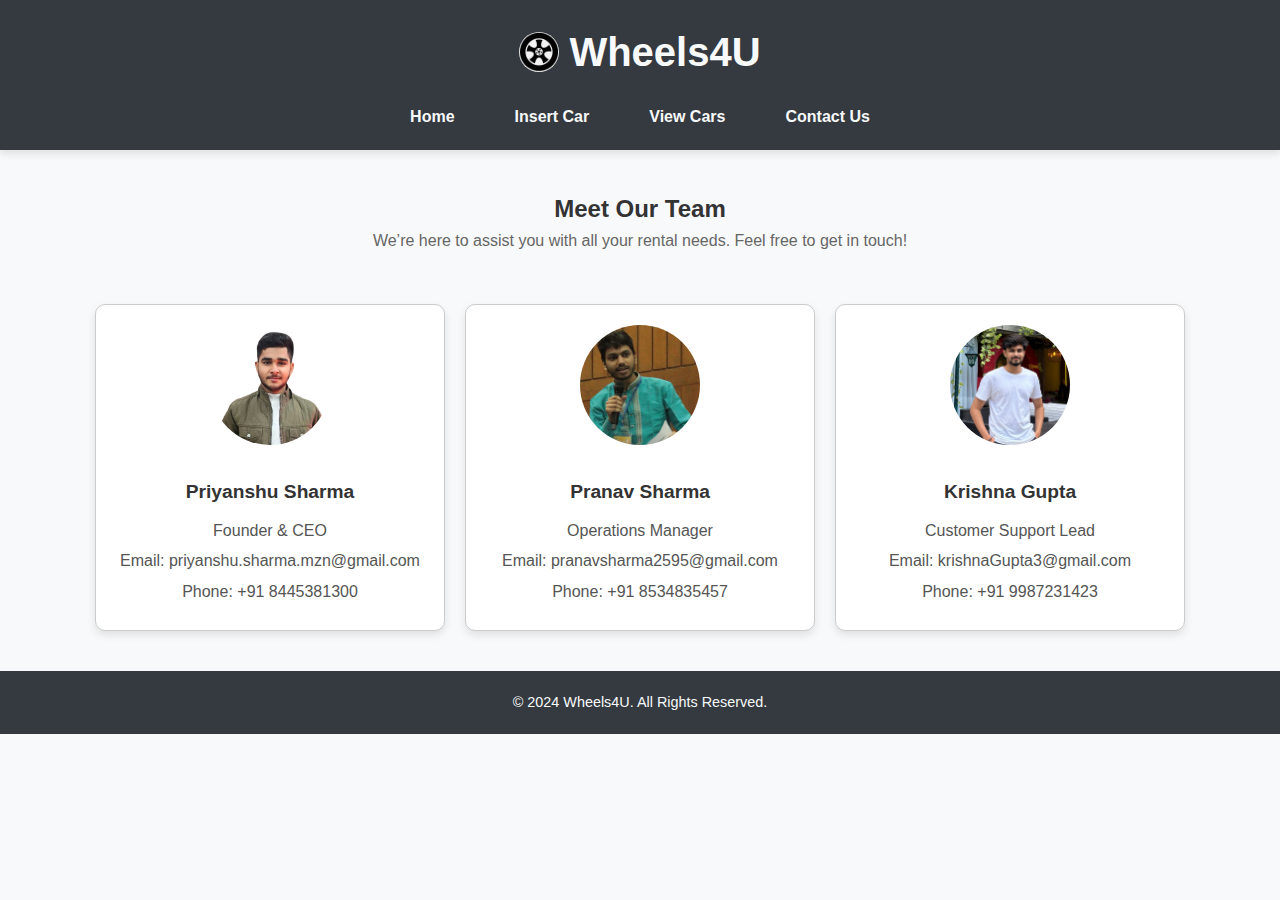
<file: Admin_area/contact.html>
<!DOCTYPE html>
<html lang="en">

<head>
  <meta charset="UTF-8">
  <meta name="viewport" content="width=device-width, initial-scale=1.0">
  <title>Contact Us - Wheels4U</title>
  <link rel="stylesheet" href="styles.css">
  <link rel="stylesheet" href="navbarStyling.css">

  <style>
    body {
      font-family: Arial, sans-serif;
      margin: 0;
      padding: 0;
      background-color: #f8f9fa;
      color: #333;
    }


    .container {
      max-width: 1200px;
      margin: 20px auto;
      padding: 20px;
      text-align: center;
    }

    .team-section {
      display: flex;
      justify-content: center;
      gap: 20px;
      flex-wrap: wrap;
    }

    .team-card {
      background: #fff;
      border: 1px solid #ccc;
      border-radius: 10px;
      padding: 20px;
      width: 350px;
      box-shadow: 0 4px 8px rgba(0, 0, 0, 0.1);
      transition: transform 0.3s ease, box-shadow 0.3s ease;
      margin-top: 50px;
    }

    .team-card img {
      border-radius: 50%;
      width: 120px;
      height: 120px;
      object-fit: cover;
      margin-bottom: 15px;
    }

    .team-card h3 {
      margin: 10px 0;
      font-size: 1.2rem;
      color: #333;
    }

    .team-card p {
      margin: 5px 0;
      color: #555;
    }

    .team-card:hover {
      transform: translateY(-5px);
      box-shadow: 0 6px 12px rgba(0, 0, 0, 0.2);
    }
  </style>
</head>

<body>

    <header>
        <h1><img src="../Images/logo.png" alt="Wheels4U Logo"> Wheels4U</h1>
        <nav>
          <ul>
            <li><a href="index.php">Home</a></li>
            <li><a href="insert_car.php">Insert Car</a></li>
            <li><a href="view_cars.php">View Cars</a></li>
            <li><a href="contact.html">Contact Us</a></li>
          </ul>
        </nav>
      </header>

  <div class="container">
    <h2>Meet Our Team</h2>
    <p>We’re here to assist you with all your rental needs. Feel free to get in touch!</p>
    <div class="team-section">

      <div class="team-card">
        <img src="../Images/priyanshu.png" alt="Priyanshu">
        <h3>Priyanshu Sharma</h3>
        <p>Founder & CEO</p>
        <p>Email: priyanshu.sharma.mzn@gmail.com</p>
        <p>Phone: +91 8445381300</p>
      </div>


      <div class="team-card">
        <img src="../Images/cpoy.jpeg" alt="Pranav">
        <h3>Pranav Sharma</h3>
        <p>Operations Manager</p>
        <p>Email: pranavsharma2595@gmail.com</p>
        <p>Phone: +91 8534835457</p>
      </div>

      <div class="team-card">
        <img src="../Images/krisna.jpg" alt="Krishna">
        <h3>Krishna Gupta</h3>
        <p>Customer Support Lead</p>
        <p>Email: krishnaGupta3@gmail.com</p>
        <p>Phone: +91 9987231423</p>
      </div>
    </div>
  </div>
  <footer>
    <p>&copy; 2024 Wheels4U. All Rights Reserved.</p>
  </footer>
  
</body>

</html>
</file>
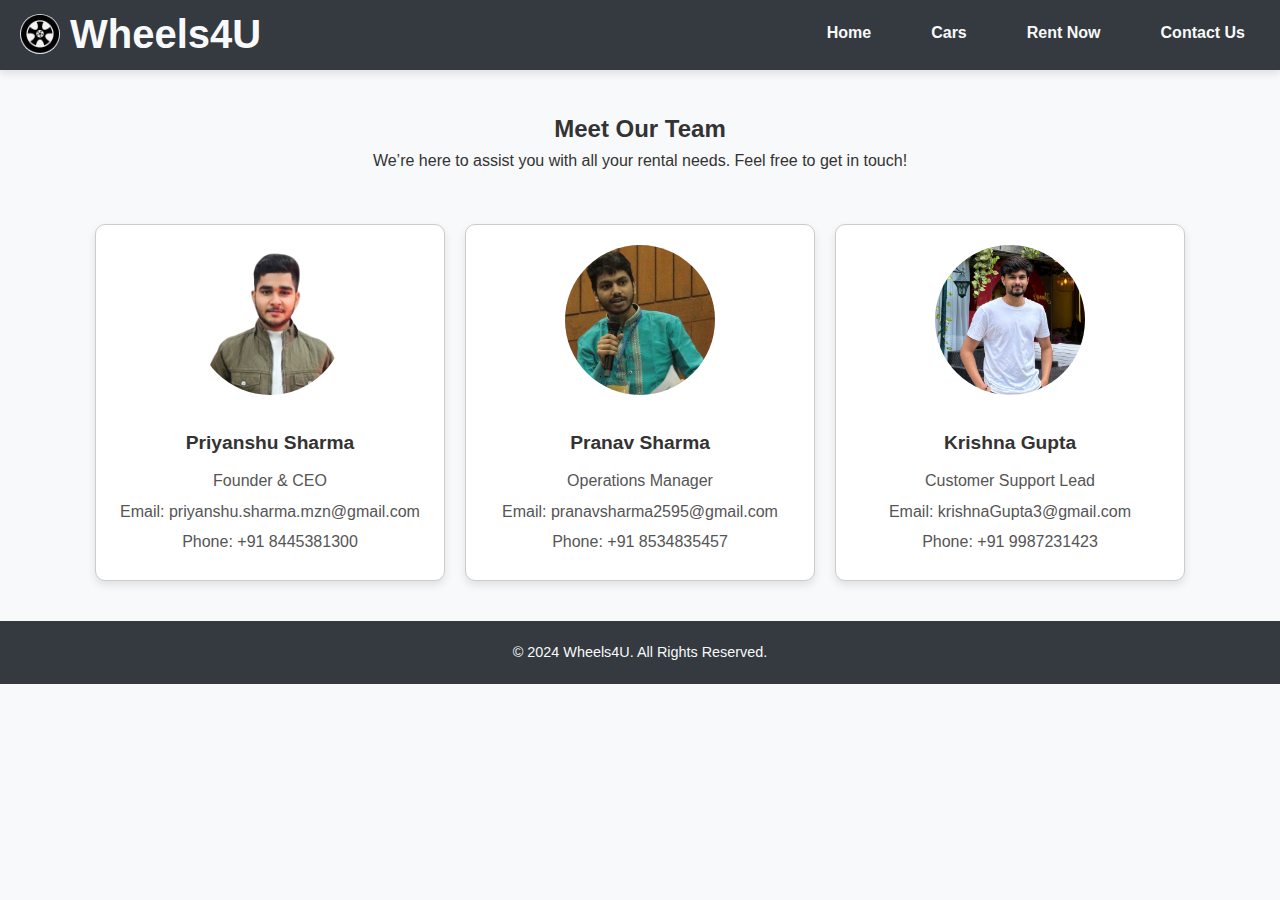
<file: client/contact.html>
<!DOCTYPE html>
<html lang="en">

<head>
  <meta charset="UTF-8">
  <meta name="viewport" content="width=device-width, initial-scale=1.0">
  <title>Contact Us - Wheels4U</title>
  <link rel="stylesheet" href="styles.css">
  <style>
    body {
      font-family: Arial, sans-serif;
      margin: 0;
      padding: 0;
      background-color: #f8f9fa;
      color: #333;
    }

    /* header {
            background-color: #343a40;
            color: #fff;
            padding: 10px 20px;
            text-align: center;
        } */
    .container {
      max-width: 1200px;
      margin: 20px auto;
      padding: 20px;
      text-align: center;
    }

    .team-section {
      display: flex;
      justify-content: center;
      gap: 20px;
      flex-wrap: wrap;
    }

    .team-card {
      background: #fff;
      border: 1px solid #ccc;
      border-radius: 10px;
      padding: 20px;
      width: 350px;
      box-shadow: 0 4px 8px rgba(0, 0, 0, 0.1);
      transition: transform 0.3s ease, box-shadow 0.3s ease;
      margin-top: 50px;
    }

    .team-card img {
      border-radius: 50%;
      width: 150px;
      height: 150px;
      object-fit: cover;
      margin-bottom: 15px;
    }

    .team-card h3 {
      margin: 10px 0;
      font-size: 1.2rem;
      color: #333;
    }

    .team-card p {
      margin: 5px 0;
      color: #555;
    }

    .team-card:hover {
      transform: translateY(-5px);
      box-shadow: 0 6px 12px rgba(0, 0, 0, 0.2);
    }
  </style>
</head>

<body>

  <header  style="height: 70px; ">
  <div style="display: flex; justify-content: space-between;">

    <h1 style="margin-top: -18px;"><img src="../Images/logo.png" alt="Wheels4U Logo"> Wheels4U</h1>
    <nav>
      <ul>
        <li><a href="index.php">Home</a></li>
        <li><a href="cars.php">Cars</a></li>
        <li><a href="rent.html">Rent Now</a></li>
        <li><a href="contact.html">Contact Us</a></li>
      </ul>
    </nav>
  </div>
  </header>

  <div class="container">
    <h2>Meet Our Team</h2>
    <p>We’re here to assist you with all your rental needs. Feel free to get in touch!</p>
    <div class="team-section">
      <!-- Team Member 1 -->
      <div class="team-card">
        <img src="../Images/priyanshu.png" alt="Priyanshu">
        <h3>Priyanshu Sharma</h3>
        <p>Founder & CEO</p>
        <p>Email: priyanshu.sharma.mzn@gmail.com</p>
        <p>Phone: +91 8445381300</p>
      </div>

      <!-- Team Member 2 -->
      <div class="team-card">
        <img src="../Images/cpoy.jpeg" alt="Pranav">
        <h3>Pranav Sharma</h3>
        <p>Operations Manager</p>
        <p>Email: pranavsharma2595@gmail.com</p>
        <p>Phone: +91 8534835457</p>
      </div>

      <!-- Team Member 3 -->
      <div class="team-card">
        <img src="../Images/krisna.jpg" alt="Krishna">
        <h3>Krishna Gupta</h3>
        <p>Customer Support Lead</p>
        <p>Email: krishnaGupta3@gmail.com</p>
        <p>Phone: +91 9987231423</p>
      </div>
    </div>
  </div>
  <footer>
    <p>&copy; 2024 Wheels4U. All Rights Reserved.</p>
  </footer>
</body>

</html>
</file>
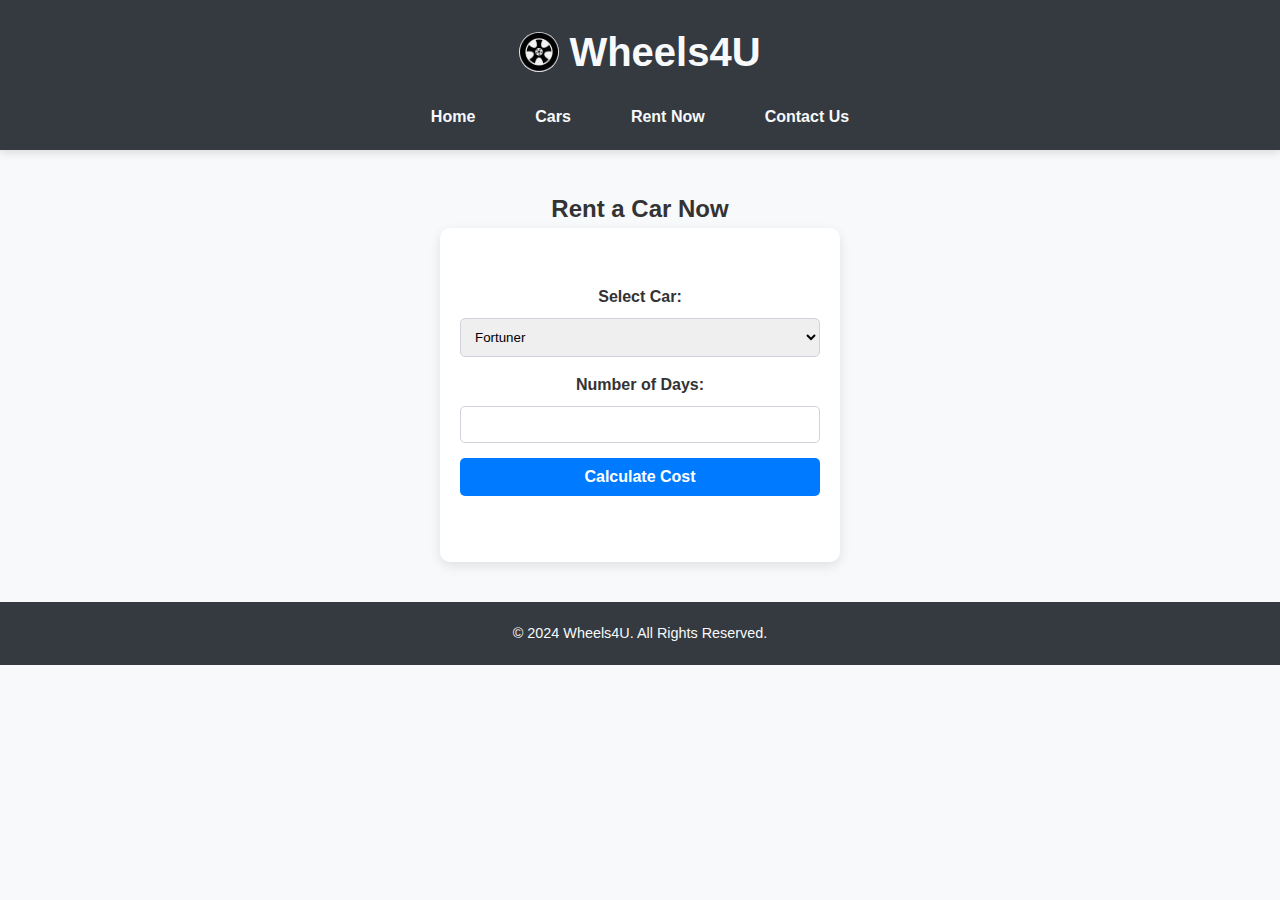
<file: client/rent.html>
<!DOCTYPE html>
<html lang="en">
<head>
  <meta charset="UTF-8">
  <meta name="viewport" content="width=device-width, initial-scale=1.0">
  <title>Rent a Car - Wheels4U</title>
  <link rel="stylesheet" href="styles.css">
</head>
<body>
  <header>
    <h1><img src="../Images/logo.png" alt="Wheels4U Logo"> Wheels4U</h1>
    <nav>
      <ul>
        <li><a href="index.html">Home</a></li>
        <li><a href="cars.php">Cars</a></li>
        <li><a href="rent.html">Rent Now</a></li>
        <li><a href="contact.html">Contact Us</a></li>
      </ul>
    </nav>
  </header>

  <section id="rent">
    <h2>Rent a Car Now</h2>
    <form id="rentalForm">
      <label for="car">Select Car:</label>
      <select id="car" name="car">
        <option value="Car Model 1">Fortuner</option>
        <option value="Scorpion">Mahindra-Scorpio</option>
        <option value="Urus">Mahindra-XUV700</option>
        <option value="Car Model 4">Mahindra-Scorpio</option>
        <option value="Car Model 5">Mahindra-Scorpio</option>
        <option value="Car Model 6">Mahindra-Scorpio</option>
        <option value="Car Model 7">Mahindra-Scorpio</option>
        <option value="Car Model 8">Mahindra-Scorpio</option>
        <option value="Car Model 9">Mahindra-Scorpio</option>
        <option value="Car Model 10">Mahindra-Scorpio</option>
        <option value="Car Model 11">Mahindra-Scorpio</option>
        <option value="Car Model 12">Mahindra-Scorpio</option>
        <option value="Car Model 13">Mahindra-Scorpio</option>
        <option value="Car Model 14">Mahindra-Scorpio</option>
        <option value="Car Model 15">Mahindra-Scorpio</option>
      </select>

      <label for="days">Number of Days:</label>
      <input type="number" id="days" name="days" min="1" required>

      <button type="button" onclick="calculateCost()">Calculate Cost</button>
      <p id="cost"></p>
    </form>
  </section>

  <footer>
    <p>&copy; 2024 Wheels4U. All Rights Reserved.</p>
  </footer>

  <script src="script.js"></script>
  <script>
    // JavaScript to auto-select the car model based on URL parameter
    document.addEventListener('DOMContentLoaded', () => {
      const urlParams = new URLSearchParams(window.location.search);
      const carModel = urlParams.get('car');
      if (carModel) {
        document.getElementById('car').value = carModel;
      }
    });
  </script>
</body>
</html>
</file>
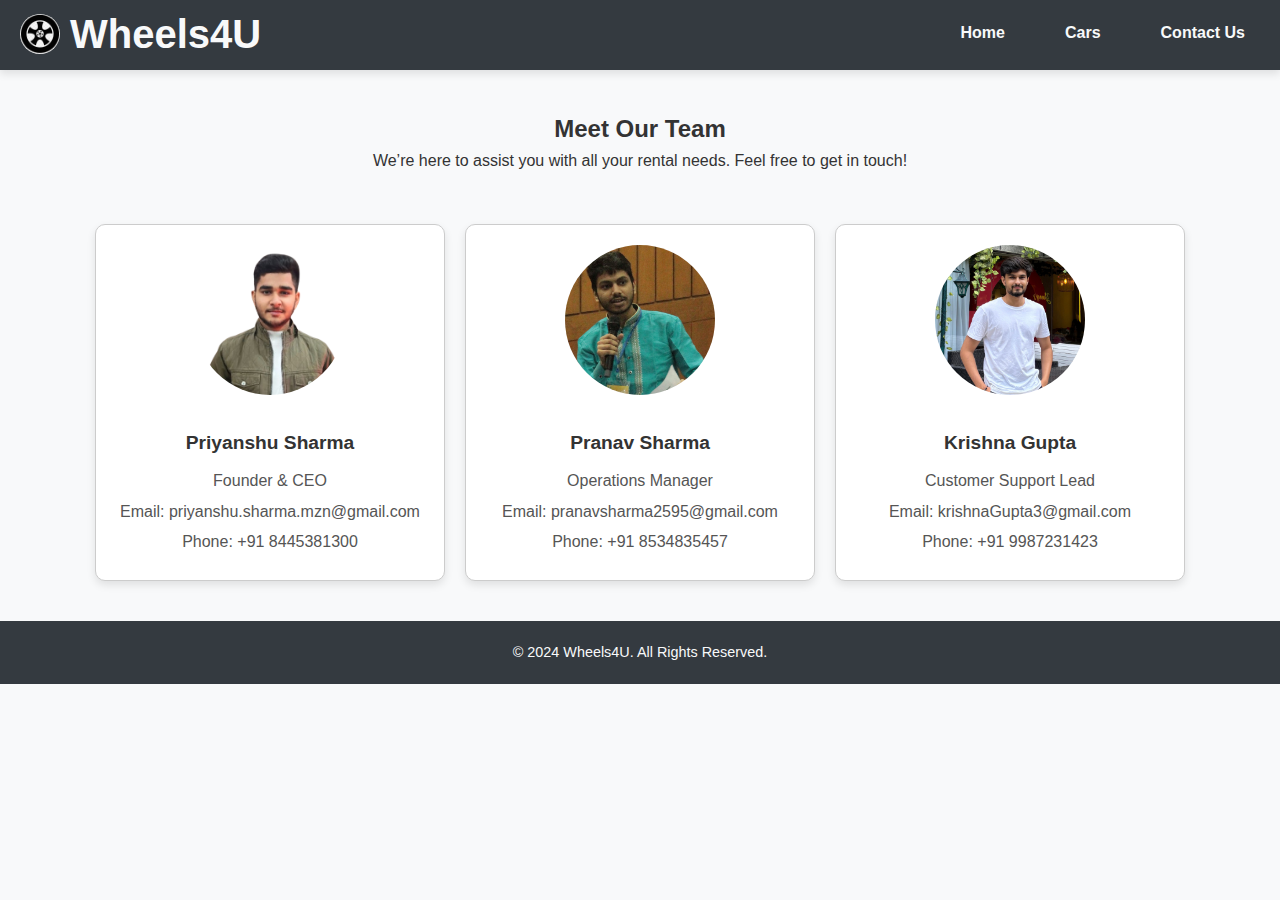
<file: HOME/contact.html>
<!DOCTYPE html>
<html lang="en">

<head>
  <meta charset="UTF-8">
  <meta name="viewport" content="width=device-width, initial-scale=1.0">
  <title>Contact Us - Wheels4U</title>
  <link rel="stylesheet" href="../client/styles.css">
  <style>
    body {
      font-family: Arial, sans-serif;
      margin: 0;
      padding: 0;
      background-color: #f8f9fa;
      color: #333;
    }

    /* header {
            background-color: #343a40;
            color: #fff;
            padding: 10px 20px;
            text-align: center;
        } */
    .container {
      max-width: 1200px;
      margin: 20px auto;
      padding: 20px;
      text-align: center;
    }

    .team-section {
      display: flex;
      justify-content: center;
      gap: 20px;
      flex-wrap: wrap;
    }

    .team-card {
      background: #fff;
      border: 1px solid #ccc;
      border-radius: 10px;
      padding: 20px;
      width: 350px;
      box-shadow: 0 4px 8px rgba(0, 0, 0, 0.1);
      transition: transform 0.3s ease, box-shadow 0.3s ease;
      margin-top: 50px;
    }

    .team-card img {
      border-radius: 50%;
      width: 150px;
      height: 150px;
      object-fit: cover;
      margin-bottom: 15px;
    }

    .team-card h3 {
      margin: 10px 0;
      font-size: 1.2rem;
      color: #333;
    }

    .team-card p {
      margin: 5px 0;
      color: #555;
    }

    .team-card:hover {
      transform: translateY(-5px);
      box-shadow: 0 6px 12px rgba(0, 0, 0, 0.2);
    }
  </style>
</head>

<body>

  <header style="height: 70px; ">
    <div style="display: flex; justify-content: space-between;">
      <h1 style="margin-top: -18px;"><img src="../Images/logo.png" alt="Wheels4U Logo"> Wheels4U</h1>
    <nav>
      <ul>
        <li><a href="index.html">Home</a></li>
        <li><a href="cars.php">Cars</a></li>
       
        <li><a href="contact.html">Contact Us</a></li>
      </ul>
    </nav>
    </div>
  </header>

  <div class="container">
    <h2>Meet Our Team</h2>
    <p>We’re here to assist you with all your rental needs. Feel free to get in touch!</p>
    <div class="team-section">
      <!-- Team Member 1 -->
      <div class="team-card">
        <img src="../Images/priyanshu.png" alt="Priyanshu">
        <h3>Priyanshu Sharma</h3>
        <p>Founder & CEO</p>
        <p>Email: priyanshu.sharma.mzn@gmail.com</p>
        <p>Phone: +91 8445381300</p>
      </div>

      <!-- Team Member 2 -->
      <div class="team-card">
        <img src="../Images/cpoy.jpeg" alt="Pranav">
        <h3>Pranav Sharma</h3>
        <p>Operations Manager</p>
        <p>Email: pranavsharma2595@gmail.com</p>
        <p>Phone: +91 8534835457</p>
      </div>

      <!-- Team Member 3 -->
      <div class="team-card">
        <img src="../Images/krisna.jpg" alt="Krishna">
        <h3>Krishna Gupta</h3>
        <p>Customer Support Lead</p>
        <p>Email: krishnaGupta3@gmail.com</p>
        <p>Phone: +91 9987231423</p>
      </div>
    </div>
  </div>
  <footer>
    <p>&copy; 2024 Wheels4U. All Rights Reserved.</p>
  </footer>
</body>

</html>
</file>
<file: Admin_area/navbarStyling.css>
/* Header Styling */
  header {
    background-color: #343a40;
    color: #f8f9fa;
    padding: 20px;
    text-align: center;
    position: sticky;
    top: 0;
    z-index: 10;
    box-shadow: 0 4px 8px rgba(0, 0, 0, 0.1);
  }
  
  header h1 {
    font-size: 2.5em;
    margin-bottom: 0.5em;
    display: flex;
    align-items: center;
    justify-content: center;
    gap: 10px;
  }
  
  header h1 img {
    height: 40px;
    border-radius: 50%;
    
  }
  
  nav ul {
    list-style: none;
    display: flex;
    justify-content: center;
    gap: 30px;
  }
  
  nav ul li a {
    color: #f8f9fa;
    text-decoration: none;
    font-weight: bold;
    padding: 5px 15px;
    transition: background 0.3s, color 0.3s;
    border-radius: 5px;
  }
  
  nav ul li a:hover {
    background-color: #495057;
    color: #ffffff;
  }
</file>
<file: Admin_area/styles.css>
/* General Reset and Font Setup */
* {
    margin: 0;
    padding: 0;
    box-sizing: border-box;
  }
  
  body {
    font-family: 'Segoe UI', Tahoma, Geneva, Verdana, sans-serif;
    line-height: 1.6;
    background-color: #f8f9fa;
    color: #333;
   
  }
  
  /* Header Styling */
  header {
    background-color: #343a40;
    color: #f8f9fa !important;
    padding: 20px;
    text-align: center;
    /* position: sticky; */
    top: 0;
    z-index: 10;
    box-shadow: 0 4px 8px rgba(0, 0, 0, 0.1);
  }
  
  header h1 {
    font-size: 2.5em;
    margin-bottom: 0.5em;
    display: flex;
    align-items: center;
    justify-content: center;
    gap: 10px;
    color: #f8f9fa !important;
  }
  
  header img {
    height: 40px;
  }
  

body {
    font-family: Arial, sans-serif;
    background-color: #f4f4f4;
}

.admin-container {
    width: 80%;
    max-width: 600px;
    margin: 50px auto;
    padding: 20px;
    background: #fff;
    border-radius: 8px;
    text-align: center;
    box-shadow: 0px 0px 10px rgba(0, 0, 0, 0.1);
}

h1 {
    color: #333;
    margin-bottom: 10px;
}

p {
    color: #666;
}

.admin-links {
    margin-top: 20px;
    display: flex;
    flex-direction: column;
    gap: 15px;
}

.admin-links a {
    display: block;
    padding: 10px 15px;
    text-decoration: none;
    color: #343a40;
    background-color: #f1f1f1;
    border-radius: 5px;
    font-weight: bold;
    transition: background-color 0.3s, color 0.3s;
}

.admin-links a:hover {
    background-color: #595d60;
    color: #fff;
}
/* Footer Styling */
footer {
    background-color: #343a40;
    color: #f8f9fa;
    text-align: center;
    padding: 20px;
    font-size: 0.9em;
    
    left: 0;
    bottom: 0;
    width: 100%;
  }
  
  footer p {
    margin: 0;
    color: #f8f9fa;
  }
  
  /* Responsive Design */
  @media (max-width: 768px) {
    header h1 {
      font-size: 1.8em;
    }
  
    
  }
  
  /* Animations */
  header h1 img {
    animation: logo-bounce 1s ease infinite alternate;
  }
  
  @keyframes logo-bounce {
    from {
      transform: translateY(0);
    }
    to {
      transform: translateY(-5px);
    }
  }
</file>
<file: client/styles.css>
/* General Reset and Font Setup */
* {
    margin: 0;
    padding: 0;
    box-sizing: border-box;
  }
  
  body {
    font-family: 'Segoe UI', Tahoma, Geneva, Verdana, sans-serif;
    line-height: 1.6;
    background-color: #f8f9fa;
    color: #333;
  }
  
  /* Header Styling */
  header {
    background-color: #343a40;
    color: #f8f9fa;
    padding: 20px;
    text-align: center;
    position: sticky;
    top: 0;
    z-index: 10;
    box-shadow: 0 4px 8px rgba(0, 0, 0, 0.1);
   
  }
  
  header h1 {
    font-size: 2.5em;
    margin-bottom: 0.5em;
    display: flex;
    align-items: center;
    justify-content: center;
    gap: 10px;
  }
  
  header h1 img {
    height: 40px;
    border-radius: 50%;
    
  }
  
  nav ul {
    list-style: none;
    display: flex;
    justify-content: center;
    gap: 30px;
  }
  
  nav ul li a {
    color: #f8f9fa;
    text-decoration: none;
    font-weight: bold;
    padding: 5px 15px;
    transition: background 0.3s, color 0.3s;
    border-radius: 5px;
  }
  
  nav ul li a:hover {
    background-color: #495057;
    color: #ffffff;
  }
  
  /* Section Styling */
  section {
    padding: 40px;
    text-align: center;
    
  }
  
  section#home {
    background: url('../Images/front.jpg') center/cover no-repeat;
    color: #f8f9fa;
    padding: 80px 20px;
    height: 700px;
  }
  
  section#home h2 {
    font-size: 2.5em;
    margin-bottom: 0.5em;
  }
  
  section#home p {
    font-size: 1.2em;
    margin-top: 10px;
    opacity: 0.9;
  }
  
  /* Gallery Styling */
  .gallery {
    display: flex;
    justify-content: center;
    gap: 20px;
    flex-wrap: wrap;
    padding: 20px;
  }
  #cars{
    display: flex;
    flex-direction: column;
  }
  #cars h2{
    font-size: 50px;
    
  }
  #cards{
    display: flex;
    justify-content: space-around;
    
    flex-wrap: wrap;
  }
  .car-card {
    background: #ffffff;
    border-radius: 10px;
    overflow: hidden;
    width: 220px;
    box-shadow: 0 4px 12px rgba(0, 0, 0, 0.15);
    transition: transform 0.3s ease, box-shadow 0.3s ease;
    margin: 10px;
  }
  
  .car-card:hover {
    transform: translateY(-10px);
    box-shadow: 0 8px 16px rgba(0, 0, 0, 0.2);
  }
  
  .car-card img {
    width: 100%;
    height: 150px;
    object-fit: cover;
  }
  
  .car-card h3 {
    font-size: 1.2em;
    margin: 10px 0;
    color: #343a40;
  }
  
  .car-card p {
    color: #6c757d;
    font-size: 0.9em;
    padding-bottom: 15px;
  }
  
  /* Form Styling */
  form {
    max-width: 400px;
    margin: 0 auto;
    background: #ffffff;
    padding: 20px;
    border-radius: 10px;
    box-shadow: 0 4px 12px rgba(0, 0, 0, 0.1);
  }
  
  form label {
    display: block;
    margin-bottom: 8px;
    font-weight: bold;
  }
  
  form select, form input[type="number"] {
    width: 100%;
    padding: 10px;
    margin-bottom: 15px;
    border: 1px solid #ced4da;
    border-radius: 5px;
    transition: border-color 0.3s;
  }
  
  form select:focus, form input[type="number"]:focus {
    border-color: #495057;
  }
  
  form button {
    width: 100%;
    padding: 10px;
    border: none;
    background-color: #007bff;
    color: #ffffff;
    font-size: 1em;
    font-weight: bold;
    border-radius: 5px;
    transition: background 0.3s;
    cursor: pointer;
    
  }
  
  form button:hover {
    background-color: #0056b3;
  }
  
  #cost {
    margin-top: 10px;
    font-size: 1.1em;
    color: #343a40;
    font-weight: bold;
  }
  
  /* Footer Styling */
  footer {
    background-color: #343a40;
    color: #f8f9fa;
    text-align: center;
    padding: 20px;
    font-size: 0.9em;
    
  }
  
  footer p {
    margin: 0;
  }
  
  /* Responsive Design */
  @media (max-width: 768px) {
    header h1 {
      font-size: 1.8em;
    }
  
    nav ul {
      gap: 15px;
    }
  
    section#home h2 {
      font-size: 2em;
    }
  
    .car-card {
      width: 100%;
      max-width: 300px;
    }
  
    form {
      padding: 15px;
    }
  }
  
  /* Animations */
  header h1 img {
    animation: logo-bounce 1s ease infinite alternate;
  }
  
  @keyframes logo-bounce {
    from {
      transform: translateY(0);
    }
    to {
      transform: translateY(-5px);
    }
  }


  #rentalForm{
    height: 334px;
    display: flex;
    flex-direction: column;
    justify-content: center;
  }
</file>
